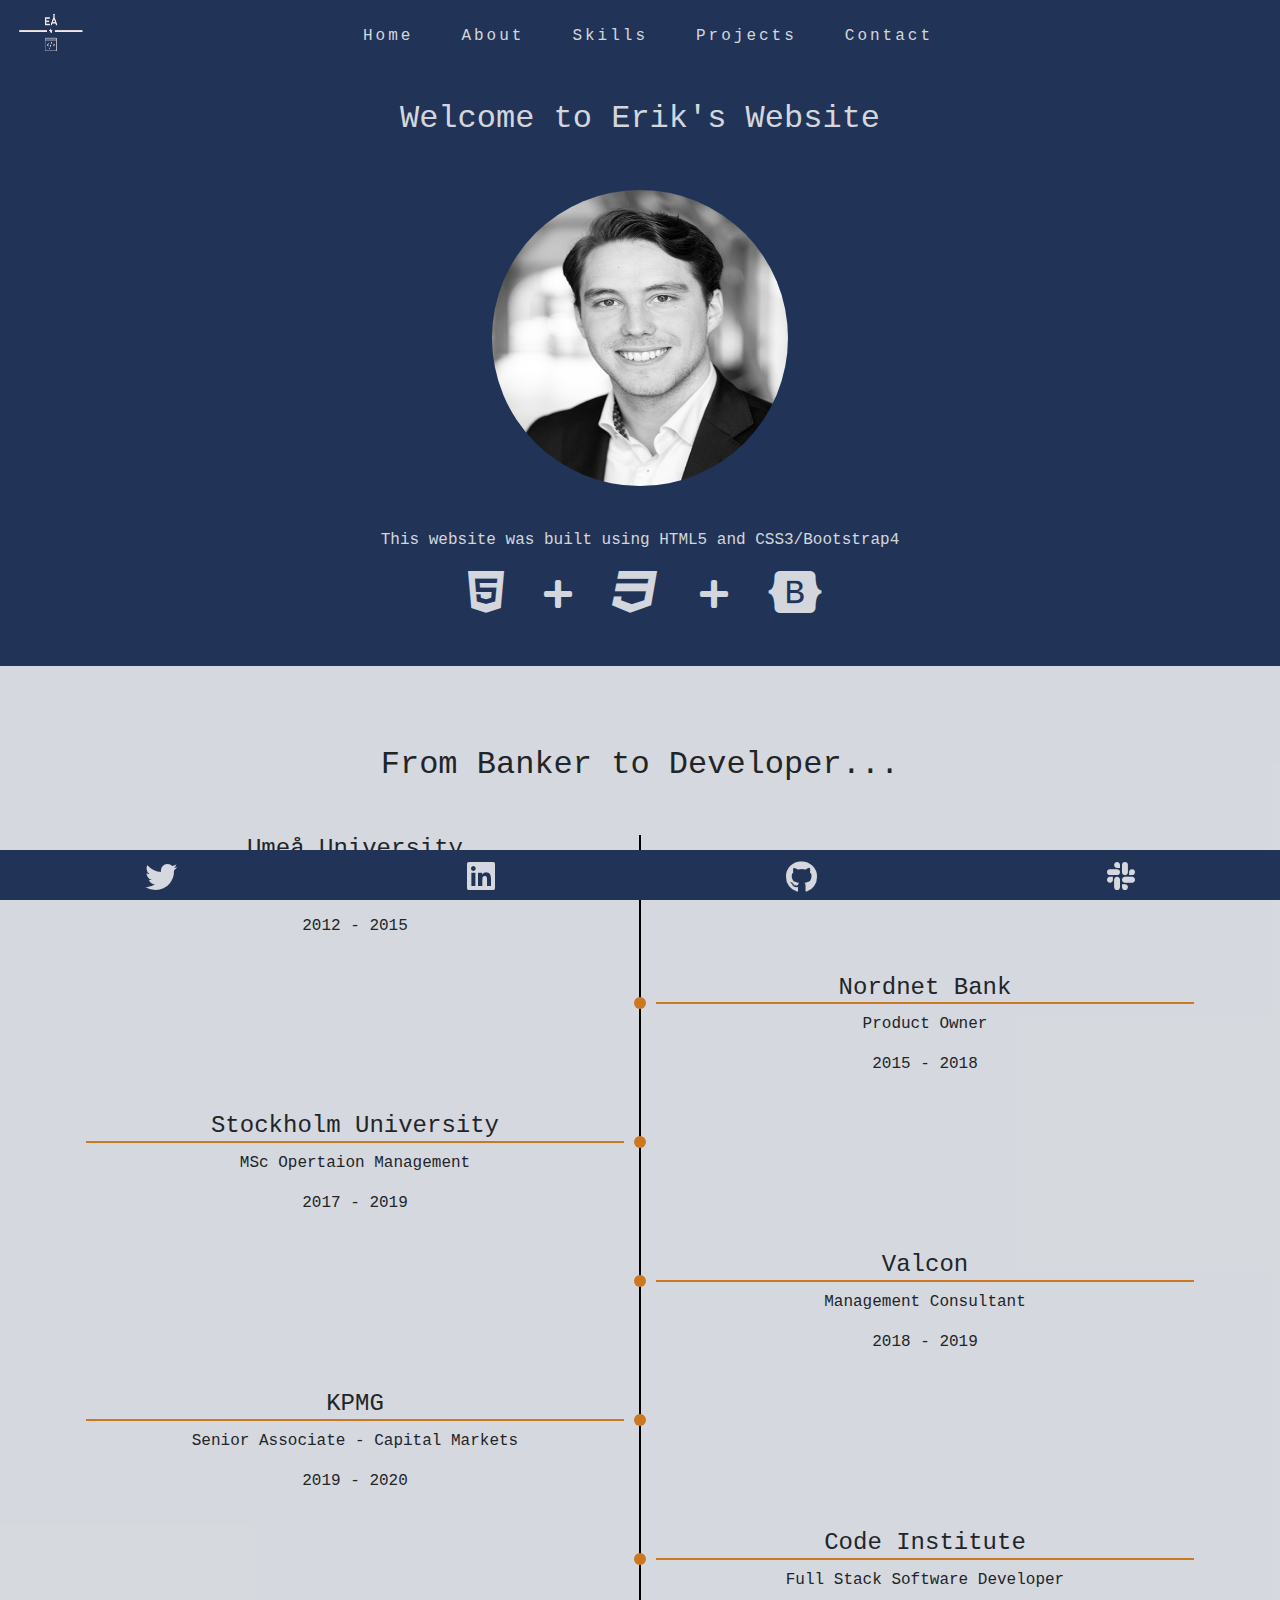
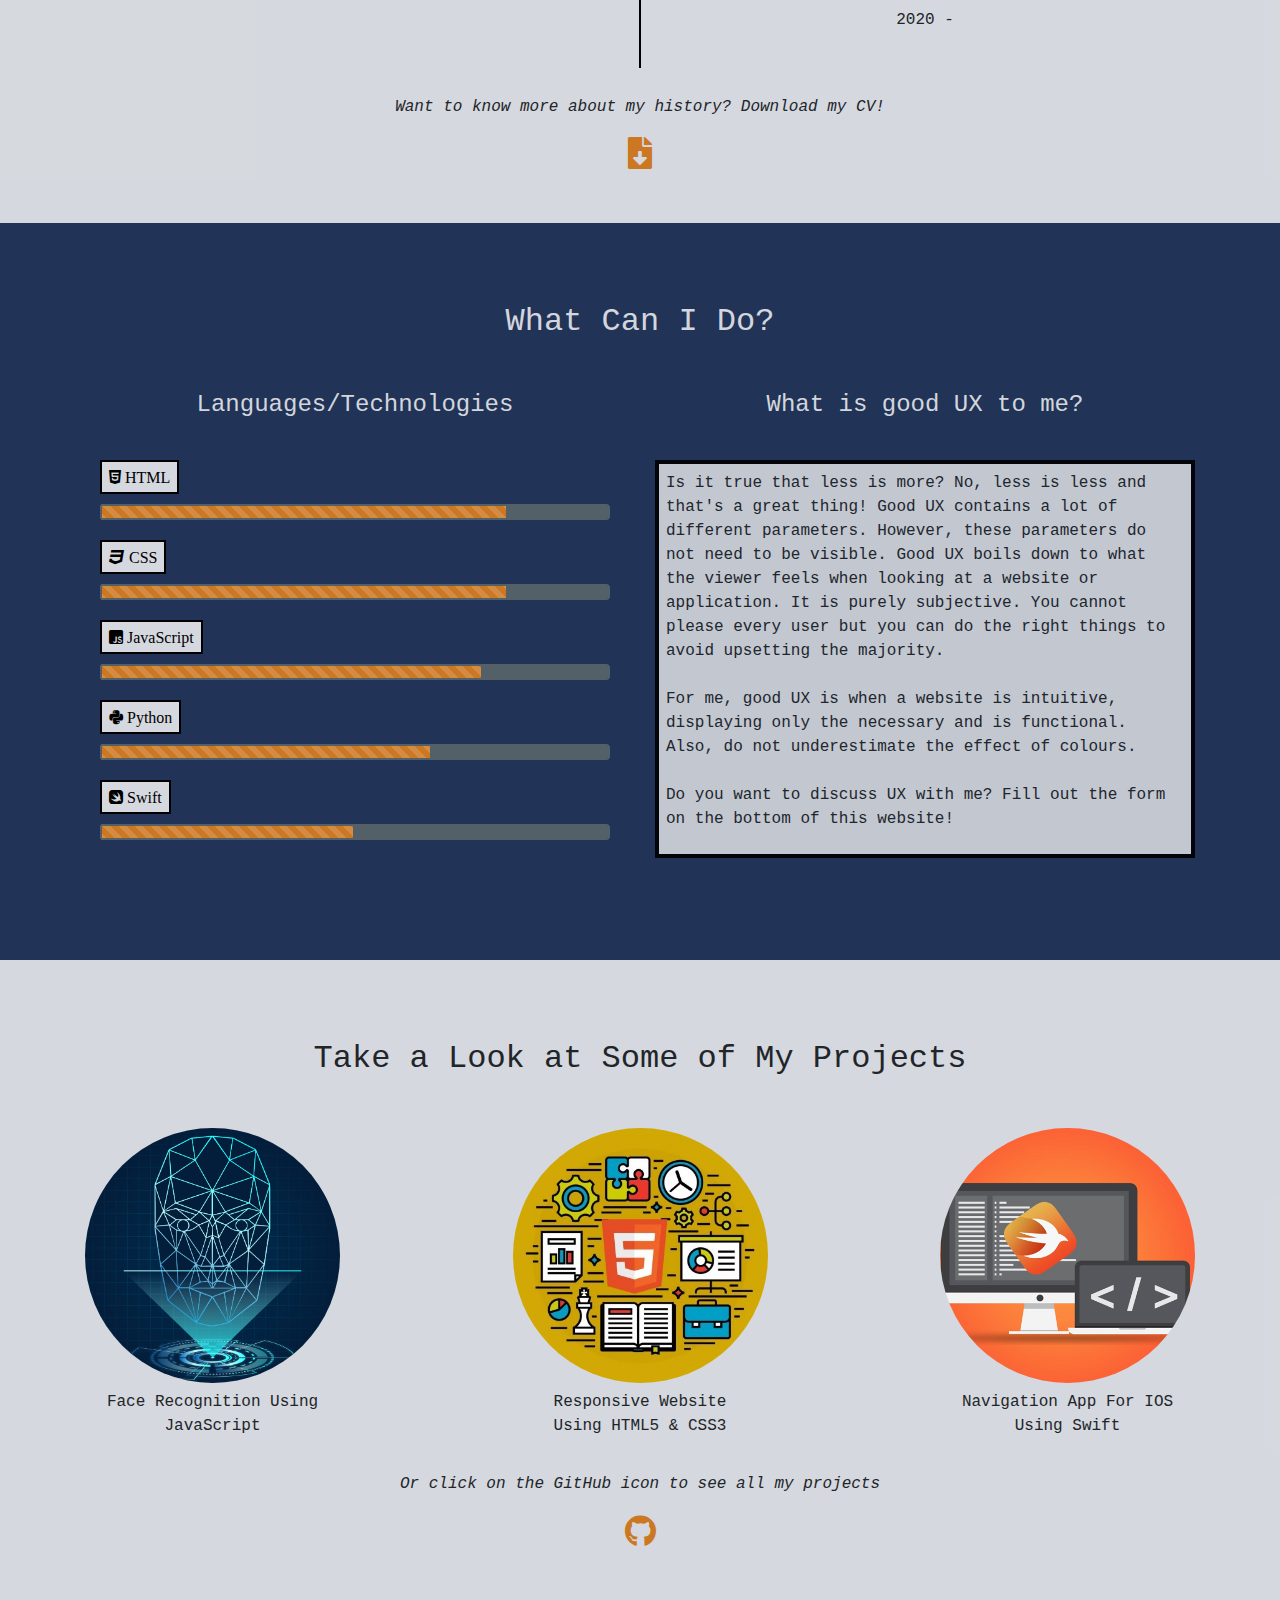
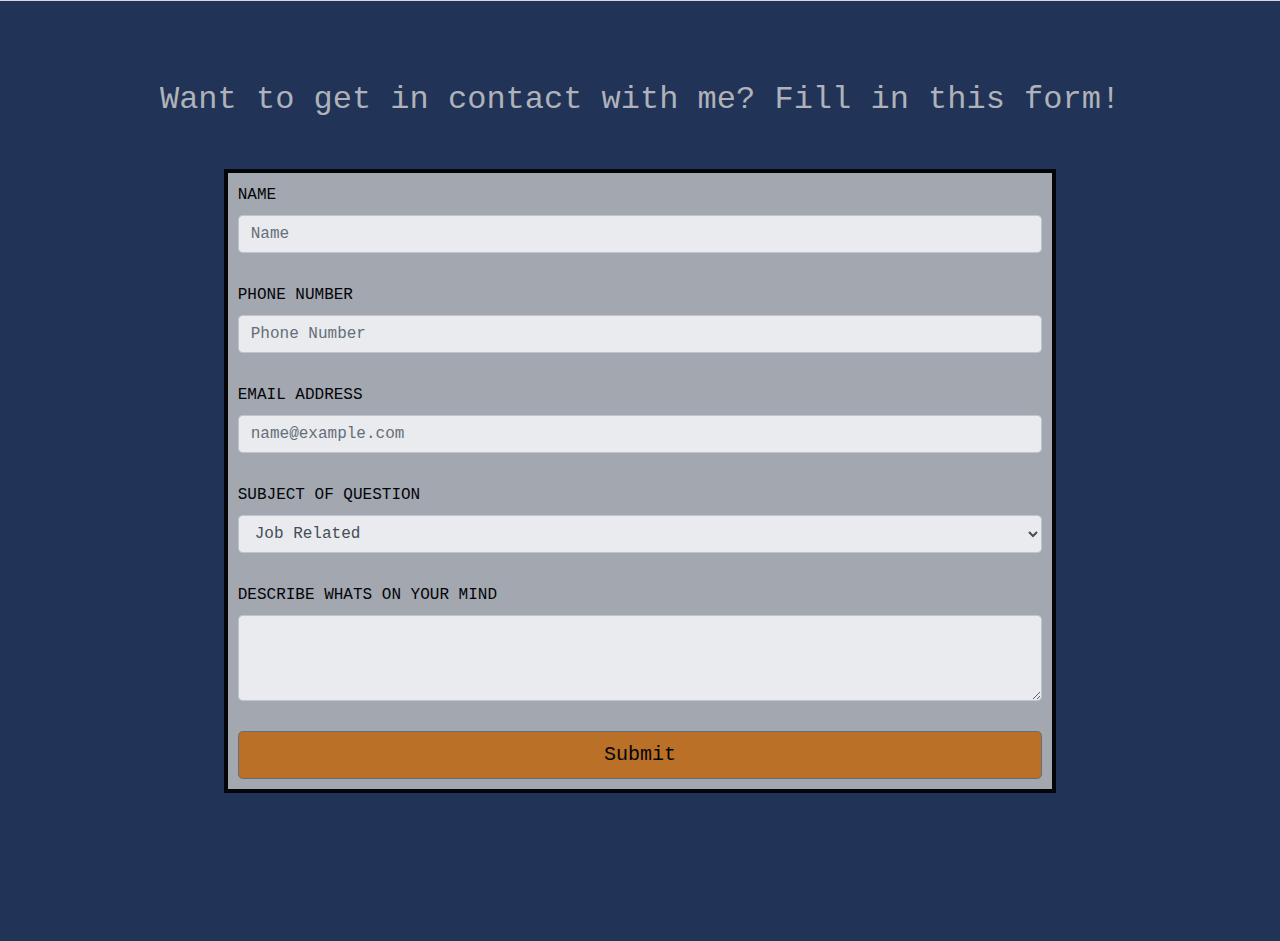
<file: index.html>
<!DOCTYPE html>
<html lang="en">

<head>
	<meta charset="UTF-8">
	<meta name="viewport" content="width=device-width, initial-scale=1.0">
	<meta http-equiv="X-UA-Compatible" content="ie=edge">
	<link rel="stylesheet" href="https://stackpath.bootstrapcdn.com/bootstrap/4.4.1/css/bootstrap.min.css"
		type="text/css">
	<link rel="stylesheet" href="https://maxcdn.bootstrapcdn.com/font-awesome/4.7.0/css/font-awesome.min.css"
		type="text/css">
	<link rel="stylesheet" href="https://cdnjs.cloudflare.com/ajax/libs/font-awesome/5.12.1/css/all.min.css"
		type="text/css">
	<link rel="stylesheet" href="assets/css/style.css" type="text/css">
	<title>Erik's Website</title>
</head>

<body>

<!-- ========================Navbar====================== -->

    <nav class="navbar navbar-default navbar-expand-md justify-content-center fixed-top">
    <a class="navbar-brand" href="#home">
        <img src="assets/images/milestonelogo1.png" alt="Logotype">
    </a>
        <button class="navbar-toggler ml-auto" type="button" data-toggle="collapse" data-target="#navbarNav" aria-controls="navbarNav" aria-expanded="false" aria-label="Toggle navigation">
                <span class="navbar-toggler-icon"><i class="fa fa-bars hamburger"></i></span>
            </button>
        <div class="collapse navbar-collapse justify-content-center text-center" id="navbarNav">
            <ul class="navbar-nav">
                <li class="nav-item active px-3">
                    <a class="nav-link" id="active" href="#home">Home</a>
                    <span class="sr-only">current</span>
                </li>
                <li class="nav-item px-3">
                    <a class="nav-link" href="#about">About</a>
                </li>
                <li class="nav-item px-3">
                    <a class="nav-link" href="#skills">Skills</a>
                </li>
                <li class="nav-item px-3">
                    <a class="nav-link" href="#projects">Projects</a>
                </li>
                <li class="nav-item px-3">
                    <a class="nav-link" href="#contact">Contact</a>
                </li>
            </ul>
        </div>
    </nav>

<!-- ========================Home====================== -->

	<section class="home" id="home">
        <div class="container">
		<h1>Welcome to Erik's Website</h1>
		<div class="container-fluid">
			<div class="row justify-content-center">
				<div class="col-14">
					<img class="rounded-circle" height="300" width="300" id="profile-pic"
						src="assets/images/profile.png" alt="Profile Picture">
				</div>
				</div>
			</div>
			<p>This website was built using HTML5 and CSS3/Bootstrap4</p>
			<div class="inline-block">
				<i class="fab fa-html5 fa-3x"></i>
				<i class="fa fa-plus fa-2x"></i>
				<i class="fab fa-css3 fa-3x"></i>
				<i class="fa fa-plus fa-2x"></i>
				<i class="fab fa-bootstrap fa-3x"></i>
            </div>
			</div>
	</section>

<!-- ========================About====================== -->
    
	<section class="timeline" id="about">
    <div class="container">
		<h2 class="timeline-heading">From Banker to Developer...</h2>
			<div class="row">
				<div class="col-md-12">
					<div class="row">
						<div class="col-6 text-center timeline-left">
							<div class="top-timeline-box">
								<h4>Umeå University</h4>
                                <div class="dot-left"></div>
                            </div>
							<div class="">
								<p>BSc Business Administration</p>
								<p>2012 - 2015</p>
							</div>
						</div>
					</div>
				</div>
			</div>
			<div class="row">
				<div class="col-md-12">
					<div class="row justify-content-end">
						<div class="col-6 text-center timeline-right">
							<div class="top-timeline-box">
								<h4>Nordnet Bank</h4>
                                <div class="dot-right"></div>
                            </div>
							<div class="">
								<p>Product Owner</p>
								<p>2015 - 2018</p>
							</div>
						</div>
					</div>
				</div>
			</div>
			<div class="row">
				<div class="col-md-12">
					<div class="row">
						<div class="col-6 text-center timeline-left">
                            <div class="top-timeline-box">
								<h4>Stockholm University</h4>
                                <div class="dot-left"></div>
                            </div>
							<div class="">
								<p>MSc Opertaion Management</p>
								<p>2017 - 2019</p>
							</div>
						</div>
					</div>
				</div>
			</div>
			<div class="row">
				<div class="col-md-12">
					<div class="row justify-content-end">
						<div class="col-6 text-center timeline-right">
							<div class="top-timeline-box">
								<h4>Valcon</h4>
                                <div class="dot-right"></div>
                            </div>
							<div class="">
								<p>Management Consultant</p>
								<p>2018 - 2019</p>
							</div>
						</div>
					</div>
				</div>
			</div>
			<div class="row">
				<div class="col-md-12">
					<div class="row">
						<div class="col-6 text-center timeline-left">
							<div class="top-timeline-box">
								<h4>KPMG</h4>
                                <div class="dot-left"></div>
                            </div>
							<div class="">
								<p>Senior Associate - Capital Markets</p>
								<p>2019 - 2020</p>
							</div>
						</div>
					</div>
				</div>
			</div>
			<div class="row">
				<div class="col-md-12">
					<div class="row justify-content-end">
						<div class="col-6 text-center timeline-right">
							<div class="top-timeline-box">
								<h4>Code Institute</h4>
                                <div class="dot-right"></div>
                            </div>
							<div class="">
								<p>Full Stack Software Developer</p>
								<p>2020 - </p>
							</div>
						</div>
					</div>
				</div>
			</div>
            <div class="sub-link">
			<h6>Want to know more about my history? Download my CV!</h6>
			<a class="gi-icon" target="_blank" href="assets/images/cv.pdf" target="_blank">
				<i class="fas fa-file-download fa-2x sub-icon"></i>
				<span class="sr-only">Download CV</span>
			</a>
		</div>
            </div>
	</section>

<!-- ========================Skills====================== -->

	<section class="skills" id="skills">
    <div class="container">
		<h2 class="skills-heading">What Can I Do?</h2>
			<div class="row">
				<div class="col-md-6 skills-box">
                    <h4 class="skills-sub-header">Languages/Technologies</h4>
					<div class="col-md-12">
						<a href="https://en.wikipedia.org/wiki/HTML" target="_blank"><i class="fab fa-html5"> HTML</i>
							<span class="sr-only">HTML</span></a>
						<div class="progress">
							<div class="progress-bar progress-bar-striped progress-bar-animated" role="progressbar"
								style="width: 80%" aria-valuenow="80" aria-valuemin="0" aria-valuemax="100">
								<span class="sr-only">80% complete</span>
							</div>
						</div>
					</div>
					<div class="col-md-12">
						<a href="https://en.wikipedia.org/wiki/Cascading_Style_Sheets"
							target="_blank"><i class="fab fa-css3"> CSS</i>
							<span class="sr-only">CSS</span></a>
						<div class="progress">
							<div class="progress-bar progress-bar-striped progress-bar-animated" role="progressbar"
								style="width: 80%" aria-valuenow="80" aria-valuemin="0" aria-valuemax="100">
								<span class="sr-only">80% complete</span>
							</div>
						</div>
					</div>
					<div class="col-md-12">
						<a href="https://en.wikipedia.org/wiki/JavaScript"
							target="_blank"><i class="fab fa-js-square"> JavaScript</i>
							<span class="sr-only">JavaScript</span></a>
						<div class="progress">
							<div class="progress-bar progress-bar-striped progress-bar-animated" role="progressbar"
								style="width: 75%" aria-valuenow="75" aria-valuemin="0" aria-valuemax="100">
								<span class="sr-only">75% complete</span>
							</div>
						</div>
					</div>
					<div class="col-md-12">
						<a href="https://en.wikipedia.org/wiki/Python_(programming_language)"
							target="_blank"><i class="fab fa-python"> Python</i>
							<span class="sr-only">Python</span></a>
						<div class="progress">
							<div class="progress-bar progress-bar-striped progress-bar-animated" role="progressbar"
								style="width: 65%" aria-valuenow="65" aria-valuemin="0" aria-valuemax="100">
								<span class="sr-only">65% complete</span>
							</div>
						</div>
					</div>
					<div class="col-md-12">
						<a href="https://en.wikipedia.org/wiki/Swift_(programming_language)"
							target="_blank"><i class="fab fa-swift"> Swift</i>
							<span class="sr-only">Swift</span></a>
						<div class="progress">
							<div class="progress-bar progress-bar-striped progress-bar-animated" role="progressbar"
								style="width: 50%" aria-valuenow="50" aria-valuemin="0" aria-valuemax="100">
								<span class="sr-only">50% complete</span>
							</div>
						</div>
					</div>
				</div>
				<div class="col-md-6 skills-box">
                <h4 class="skills-sub-header">What is good UX to me?</h4>
					<div class="good-ux-box">
						<p>Is it true that less is more? No, less is less and that's a great thing!
                        Good UX contains a lot of different parameters. However, these parameters do not need to be visible.
                        Good UX boils down to what the viewer feels when looking at a website or application. It is purely subjective.
                        You cannot please every user but you can do the right things to avoid upsetting the majority. </br></br>
                        For me, good UX is when a website is intuitive, displaying only the necessary and is functional. Also, do not underestimate the effect of colours.</br></br>
                        Do you want to discuss UX with me? Fill out the form on the bottom of this website!</p>
					</div>
				</div>
			</div>
        </div>
	</section>

<!-- ========================Projects====================== -->


	<section class="projects" id="projects">
    <div class="container">
		<h2 class="projects-heading">Take a Look at Some of My Projects</h2>
			<div class="row justify-content-between">
                <div class="col-md-3 col-12 md-center ">
                    <div class="row project">
                        <div class="col-12 align-self-center">
                            <div class="project-box mx-auto box1" data-toggle="modal" data-target="#Modal1"></div>
                        </div>
                        <div class="col-12 align-self-center text-center">                        
                            <button type="button" class="btn btn-default" data-toggle="modal" data-target="#Modal1">
                            Face Recognition Using JavaScript
                            </button>
                        </div>
                    </div>
                </div>
                <div class="col-md-3 col-12 md-center ">
                    <div class="row project">
                        <div class="col-12 align-self-center">
                            <div class="project-box mx-auto box2" data-toggle="modal" data-target="#Modal2"></div>
                        </div>
                        <div class="col-12 align-self-center text-center">                        
                            <button type="button" class="btn btn-default" data-toggle="modal" data-target="#Modal2">
                            Responsive Website Using HTML5 & CSS3
                            </button>
                        </div>
                    </div>
                </div>
                <div class="col-md-3 col-12 md-center ">
                    <div class="row project">
                        <div class="col-12 align-self-center">
                            <div class="project-box mx-auto box3" data-toggle="modal" data-target="#Modal3"></div>
                        </div>
                        <div class="col-12 align-self-center text-center">                        
                            <button type="button" class="btn btn-default" data-toggle="modal" data-target="#Modal3">
                            Navigation App For IOS Using Swift
                            </button>
                        </div>
                    </div>
                </div>
			</div>
		    <div class="sub-link">
			<h6>Or click on the GitHub icon to see all my projects</h6>
			<a class="gi-icon" target="_blank" href="https://github.com/astromerik?tab=repositories">
				<i class="fab fa-github fa-2x sub-icon"></i>
				<span class="sr-only">GitHub</span>
			</a>
		</div>

<!-- ========================Modal project 1 ====================== -->

		<div class="modal fade" id="Modal1" tabindex="-1" role="dialog" aria-labelledby="ModalLabel1" aria-hidden="true">
			<div class="modal-dialog" role="document">
				<div class="modal-content">
					<div class="modal-header">
						<h5 class="modal-title" id="ModalLabel1">Community website for Mechanical Keyboards</h5>
						<button type="button" class="close" data-dismiss="modal" aria-label="Close">
                            <span aria-hidden="true">&times;</span>
                         </button>
					</div>
					<div class="modal-body">
						This is a full stack application for mechanical keyboard enthusiasts. 
                        Create an account and login to gain inspiration for your next keyboards build. 
					</div>
					<div class="modal-footer">
                        <a class="btn btn-primary" role="button" href="https://rate-my-mech.herokuapp.com/" target="_blank">View code!</a>
						<button type="button" class="btn btn-secondary" data-dismiss="modal">Close</button>
					</div>
				</div>
			</div>
		</div>

<!-- ========================Modal project 2 ====================== -->

		<div class="modal fade" id="Modal2" tabindex="-1" role="dialog" aria-labelledby="ModalLabel2" aria-hidden="true">
			<div class="modal-dialog" role="document">
				<div class="modal-content">
					<div class="modal-header">
						<h5 class="modal-title" id="ModalLabel2">Responsive Website Using HTML5 & CSS3</h5>
						<button type="button" class="close" data-dismiss="modal" aria-label="Close">
                            <span aria-hidden="true">&times;</span>
                        </button>
					</div>
					<div class="modal-body">
						The website you are currently viewing is a responsive website. You can view the code by using right click on your mouse and then choose "inspect". 
                        But if you want to know more about this website and how it was built, click "View code!"
					</div>
					<div class="modal-footer">
                        <a class="btn btn-primary" role="button" href="https://astromerik.github.io/erik-static-cv/" target="_blank">View code!</a>
						<button type="button" class="btn btn-secondary" data-dismiss="modal">Close</button>
					</div>
				</div>
			</div>
		</div>

<!-- ======================== Modal project 3 ====================== -->

		<div class="modal fade" id="Modal3" tabindex="-1" role="dialog" aria-labelledby="ModalLabel3" aria-hidden="true">
			<div class="modal-dialog" role="document">
				<div class="modal-content">
					<div class="modal-header">
						<h5 class="modal-title" id="ModalLabel3">Stock Tracker using API</h5>
						<button type="button" class="close" data-dismiss="modal" aria-label="Close">
                            <span aria-hidden="true">&times;</span>
                        </button>
					</div>
					<div class="modal-body">
						Track your favourite stocks with Success Tracker. 
                        Connectet to a fast API to provide instant information of your stocks.
					</div>
					<div class="modal-footer">
						<a class="btn btn-primary" role="button" href="https://astromerik.github.io/success-tracker/" target="_blank">View code!</a>
						<button type="button" class="btn btn-secondary" data-dismiss="modal">Close</button>
					</div>
				</div>
			</div>
		</div>
        </div>
	</section>

<!-- ========================Contact====================== -->

	<section class="contact" id="contact">
        <div class="container">
		<h2 class="contact-heading">Want to get in contact with me? Fill in this form!</h2>
			<form class="contact-form">
				<div class="form-group">
					<label for="exampleFormControlInput1">Name</label>
					<input type="text" class="form-control" id="exampleFormControlInput1" placeholder="Name" required>
                </div>
					<div class="form-group">
						<label for="exampleFormControlInput2">Phone Number</label>
						<input type="text" class="form-control" id="exampleFormControlInput2" placeholder="Phone Number">
                    </div>
                    <div class="form-group">
                        <label for="exampleFormControlInput3">Email address</label>
                        <input type="email" class="form-control" id="exampleFormControlInput3" placeholder="name@example.com" required>
                    </div>
					<div class="form-group">
						<label for="exampleFormControlSelect1">Subject of question</label>
						<select class="form-control" id="exampleFormControlSelect1">
                            <option>Job Related</option>
                            <option>Code Specific</option>
                            <option>Content Specific</option>
                            <option>Other</option>
                        </select>
					</div>
					<div class="form-group">
						<label for="exampleFormControlTextarea1">Describe whats on your mind</label>
						<textarea class="form-control" id="exampleFormControlTextarea1" rows="3"></textarea>
					</div>
			<button type="submit" class="btn btn-secondary btn-lg btn-block" id="submit-button">Submit</button>
			</form>
            </div>
	</section>

<!-- ========================Footer====================== -->
	<footer>
        <div class="row">
            <div class="col-md-12">
                <div class="d-flex justify-content-around">
                    <a class="tw-icon" target="_blank" href="https://twitter.com/eeriast">
                        <i class="fab fa-twitter fa-2x"></i>
                        <span class="sr-only">Twitter</span>
                    </a>
                    <a class="li-icon" target="_blank" href="https://www.linkedin.com/in/erik-%C3%A5str%C3%B6m/">
                        <i class="fab fa-linkedin fa-2x"></i>
                        <span class="sr-only">LinkedIn</span>
                    </a>
                    <a class="gi-icon" target="_blank" href="https://github.com/astromerik?tab=repositories">
                        <i class="fab fa-github fa-2x"></i>
                        <span class="sr-only">GitHub</span>
                    </a>
                    <a class="sl-icon" target="_blank" href="https://slack.com/intl/en-se/">
                        <i class="fab fa-slack fa-2x"></i>
                        <span class="sr-only">Slack</span>
                    </a>
                </div>
            </div>
        </div>
	</footer>

	

	<script src="https://code.jquery.com/jquery-3.4.1.slim.min.js"
		integrity="sha384-J6qa4849blE2+poT4WnyKhv5vZF5SrPo0iEjwBvKU7imGFAV0wwj1yYfoRSJoZ+n" crossorigin="anonymous">
	</script>
	<script src="https://cdn.jsdelivr.net/npm/popper.js@1.16.0/dist/umd/popper.min.js"
		integrity="sha384-Q6E9RHvbIyZFJoft+2mJbHaEWldlvI9IOYy5n3zV9zzTtmI3UksdQRVvoxMfooAo" crossorigin="anonymous">
	</script>
	<script src="https://stackpath.bootstrapcdn.com/bootstrap/4.4.1/js/bootstrap.min.js"
		integrity="sha384-wfSDF2E50Y2D1uUdj0O3uMBJnjuUD4Ih7YwaYd1iqfktj0Uod8GCExl3Og8ifwB6" crossorigin="anonymous">
	</script>
</body>

</html>
</file>
<file: assets/css/style.css>
/*-------------------------------------General---------------------------------------------*/

body {
    font-family: 'Roboto Mono', monospace;
    background: #213458;
    background-size: cover;
}

h1 {
    text-align: center;
    margin-bottom: 30px;
    padding-top: 100px;
    font-size: 2em;
}

h2 {
    text-align: center;
    margin-bottom: 50px;
    padding-top: 80px; 
}

h6 {
    text-align: center;
    padding: 0;
    margin: 0 25%;
    font-style: italic;
}

section {
    padding-bottom: 50px;
}

.sub-link {
    margin-top: 30px;
    text-align: center;
}

.sub-icon {
    margin-top: 20px;
}

/*-------------------------------------Colours---------------------------------------------*/

/*-- Navbar --*/
.navbar {
    background-color: #213458;
}

.navbar li a {
    color: rgba(245, 245, 245, 0.856);
}

nav li a:hover {
    background-color: #cc7722;
}

.hamburger {
    color: #cc7722;
}

/*-- Footer --*/

footer {
    background-color: #213458;
    color: #cc7722;
    z-index: 400;
}

footer i {
    color: rgba(245, 245, 245, 0.856);
}

footer i:hover {
    color: #cc7722;
}

/*-- Home --*/

.home {
    background-color: #213458;
    color: rgba(245, 245, 245, 0.856);
}

#profile-pic {
    border: 2px solid #213458;
}

/*-- About --*/

.timeline, .projects{
    background-color:rgba(245, 245, 245, 0.856);
}

.timeline-left {
    border-right: 2px solid black;
}

.timeline-right {
    border-left: 2px solid black;
}

.top-timeline-box h4 {
    border-bottom: 2px solid #cc7722;
}

.dot-left, .dot-right {
    background-color: #cc7722;
}

.sub-icon{
    color: #cc7722;
}

.sub-icon:hover{
    color: #213458;
}

/*-- Skills --*/

.skills-heading {
    color: rgba(245, 245, 245, 0.856);
}

.skills-sub-header {
    color: rgba(245, 245, 245, 0.856);
}

.skills i {
    background-color: rgba(245, 245, 245, 0.856);
    border: 2px solid black;
    color: black;
}

.progress {
    background-color: #536068;
}

.progress-bar {
    border: 2px solid #536068;
}

.progress-bar-striped {
    background-color: #cc7722 !important;
}

.good-ux-box {
    background-color: rgba(245, 245, 245, 0.856); 
    border: 4px solid black;
    opacity: 0.9;
}

/*-- Projects --*/

.media .btn:hover {
    background-color: #cc7722; 
}

/*-- Contact --*/

.contact-heading {
    color: rgba(202, 202, 202, 0.856);
}

.contact-form {
    background-color: rgba(202, 202, 202, 0.856);
    border: 4px solid black;
}

.contact form label {
    color: black;
}
#submit-button {
background-color: #cc7722;
color: black;
}

/*-------------------------------------Navbar---------------------------------------------*/

.collapse .navbar-collapse {
    margin-right: 20px;
}

.navbar-brand img {
    height: 40px;
    width: 70px;
}

nav li a {
    letter-spacing: 3px;
}

@media (min-width: 768px) {
    .navbar-expand-md .navbar-collapse {
        padding-right: 70px;
    }
}

/*-------------------------------------Mobile Navbar---------------------------------------------*/

.navbar-toggler {
    border: none;
    margin-right: 20px;
    margin-bottom: 20px;
    padding: 0;
}

.hamburger {
    font-size: 50px;
}

.navbar-nav .nav-link {
    margin-top: 5px;
}

@media screen and (max-width:768px) {
    .navbar {
        margin: 0 0 0 0;
    }
}

/*-------------------------------------Footer---------------------------------------------*/

footer {
    position: fixed;
    width: 100%;
    height: 50px;
    left: 0;
    bottom: 0;
    text-align: center;
}

footer i {
    padding-top: 15%;
    margin-right: 20px;
    margin-left: 20px;
}

/*-------------------------------------Home---------------------------------------------*/

.home p {
    text-align: center;
    margin-top: 40px;
}

.inline-block {
    display: flex;
    flex-direction: row;
    justify-content: center;
    text-align: center;
    margin-left: 10px;
}

.inline-block i {
    margin-left: 20px;
    margin-right: 20px;
}

.fa-plus {
    margin-top: 10px;
}

.inline-block img {
    height: 48px;
    width: 48px;
}

#profile-pic {
    margin-top: 20px;
}

/*-------------------------------------About---------------------------------------------*/

.top-timeline-box {
    position: relative;
}

.dot-left {
    width: 12px;
    height: 12px;
    display: block;
    position: absolute;
    bottom: -5px;
    right: -22px;
    border-radius: 12px;
    content: '';
}

.dot-right {
    width: 12px;
    height: 12px;
    display: block;
    position: absolute;
    bottom: -5px;
    left: -22px;
    border-radius: 12px;
    content: '';
}

.timeline-left {
    margin-left: 1px;
    padding-bottom: 20px;
}

.timeline-right {
    margin-right: 1px;
    padding-bottom: 20px;
}

.history-items {
    margin-bottom: 30px;
}


/*-------------------------------------Skills---------------------------------------------*/

.skills-sub-header {
    text-align: center;
    margin-bottom: 40px;
}

.skills i {
    padding: 7px;
}

.skills-box {
    padding-bottom: 50px; 
}

.progress {
    margin-bottom: 20px;
    margin-top: 10px;
    width: 100%;
}

.good-ux-box {
    width: 100%;
    height: 85%;
    padding: 7px;
}

.skill-box p {
    padding: 20px; 
}

/*-------------------------------------Projects---------------------------------------------*/

.project-box {   
    background-size: cover;
    background-repeat: no-repeat;
    background-position:center;
    border-radius:50%;
    width: 100%;
    padding-bottom: 100%;
}

.box1 {
        background-image: url(../images/facerec.jpg);
}

.box2 {
        background-image: url(../images/htmlpic.jpg);
}

.box3 {
        background-image: url(../images/swiftpic.png);
}

.media {
    margin-bottom: 50px;
}

.media img {
    margin-bottom: 10px;   
}

.project-name {
    display: inline-block;
}

/*-------------------------------------Contact---------------------------------------------*/

.contact-form {
    margin: auto;
    margin-bottom: 100px;
    opacity: 0.9;
    width: 75%;
    padding: 10px;
    padding-top: 10px;
    text-transform: uppercase; 
}

.form-group {
    margin-bottom: 30px;
}
</file>
